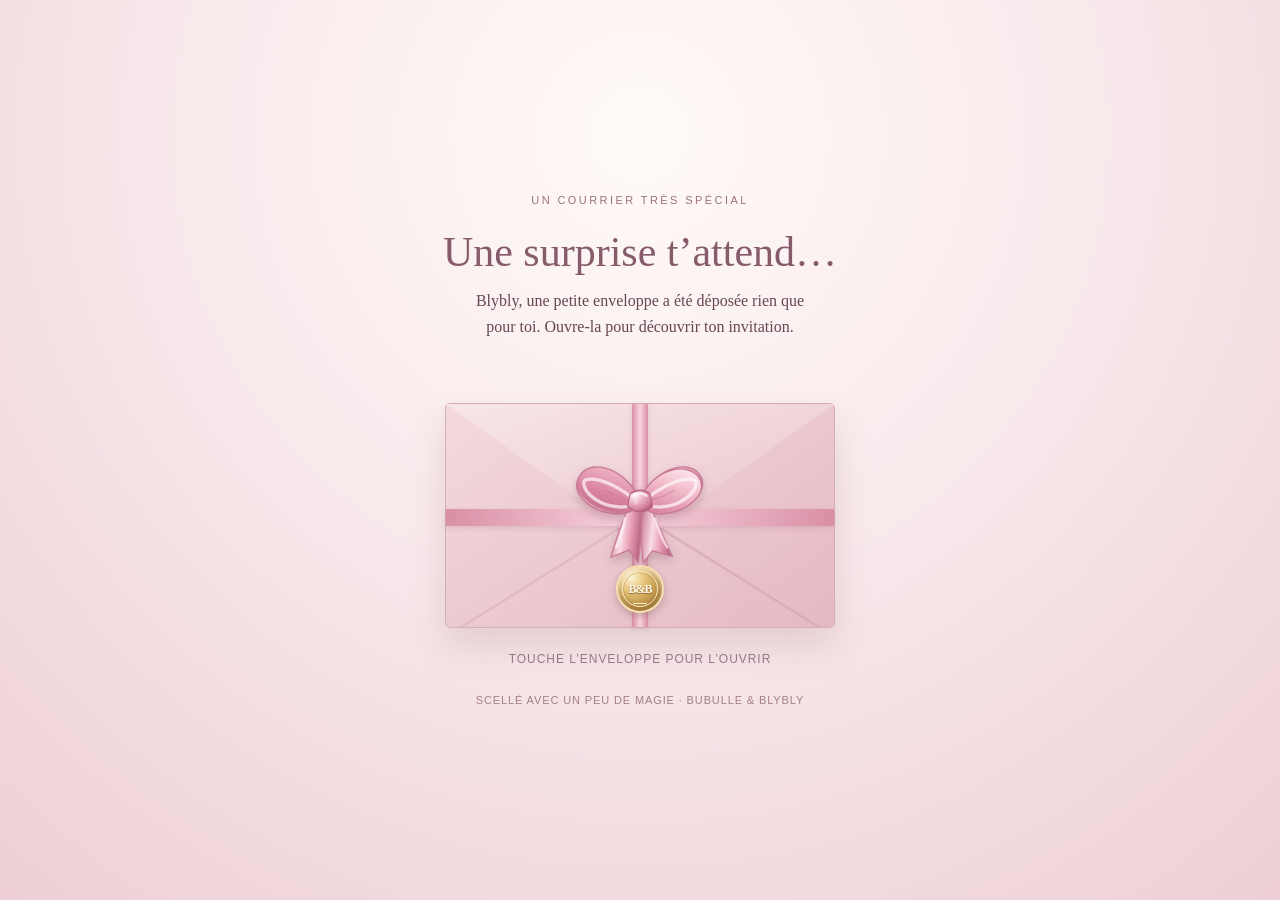
<file: invitation.html>
<!doctype html>
<html lang="fr">
<head>
<meta charset="utf-8">
<meta name="viewport" content="width=device-width,initial-scale=1">
<meta name="theme-color" content="#f7e5e8">
<title>Une invitation pour Blybly</title>
<style>
:root{--rose:#e8bfc8;--rose2:#f8e9eb;--gold:#bd9654;--ink:#674653}
*{box-sizing:border-box}
body{margin:0;min-height:100vh;display:grid;place-items:center;padding:24px;background:radial-gradient(circle at 50% 15%,#fffaf8 0,#f8e8eb 48%,#edcfd5 100%);font-family:Georgia,'Times New Roman',serif;color:var(--ink);overflow-x:hidden}
.wrap{width:min(100%,520px);text-align:center}
.kicker{letter-spacing:.22em;text-transform:uppercase;font:11px Arial,sans-serif;color:#9b7180;margin-bottom:22px}
h1{font-size:clamp(28px,7vw,42px);font-weight:normal;margin:0 0 12px;color:#865c6a}
.intro{font-size:16px;line-height:1.6;margin:0 auto 34px;max-width:360px}
.envelope-area{perspective:1000px;margin:0 auto 24px;width:min(88vw,390px);height:255px;position:relative;cursor:pointer;outline:none}
.envelope{position:absolute;inset:30px 0 0;background:linear-gradient(145deg,#f3d9de,#e5b9c4);border:1px solid #d5aeb6;border-radius:5px;box-shadow:0 18px 35px #8d5d6b30;overflow:visible}
.envelope:before{content:"";position:absolute;inset:0;background:linear-gradient(32deg,transparent 49.5%,#d7aab5 50%,transparent 50.5%),linear-gradient(-32deg,transparent 49.5%,#e0b5bf 50%,transparent 50.5%);z-index:3;pointer-events:none}
.flap{position:absolute;z-index:5;left:0;right:0;top:0;height:62%;background:linear-gradient(160deg,#f8e6e8,#e8c4cc);clip-path:polygon(0 0,100% 0,50% 100%);transform-origin:top;transition:transform .9s ease;filter:drop-shadow(0 3px 2px #986b7530)}
.ribbon{position:absolute;z-index:6;inset:0;pointer-events:none;transition:opacity .45s .2s}
.ribbon:before,.ribbon:after{content:"";position:absolute;background:linear-gradient(90deg,#d98fa5,#f8d4df 48%,#d98fa5);box-shadow:0 2px 5px #9d607433}
.ribbon:before{left:0;right:0;top:47%;height:17px}
.ribbon:after{top:0;bottom:0;left:calc(50% - 8px);width:16px;background:linear-gradient(90deg,#d98fa5,#f8d4df 50%,#d98fa5)}
.bow{position:absolute;z-index:8;left:50%;top:47%;width:150px;height:112px;transform:translate(-50%,-50%);pointer-events:none;filter:drop-shadow(0 5px 5px #89536355);transition:opacity .4s,transform .5s}
.bow svg{display:block;width:100%;height:100%;overflow:visible}
.open .ribbon,.open .bow{opacity:0}
.open .bow{transform:translate(-50%,-50%) scale(.7)}
.seal{position:absolute;z-index:9;left:50%;top:83%;transform:translate(-50%,-50%);width:48px;height:48px;border-radius:50%;display:grid;place-items:center;background:radial-gradient(circle at 30% 24%,#fff5d8 0%,#e8c77e 28%,#bd9145 67%,#8d642e 100%);color:#fff8e8;box-shadow:inset 0 2px 4px #fff9,inset 0 -4px 7px #76502066,0 3px 8px #825b4a66;border:2px solid #f5dfb0;transition:opacity .3s,transform .3s}
.seal:before{content:"";position:absolute;inset:4px;border:1px solid #fff0c7;border-radius:50%;box-shadow:inset 0 0 0 1px #9c743b55}
.seal span{position:relative;font:bold 12px Georgia,serif;letter-spacing:-.08em;text-shadow:0 1px 1px #8b642f;color:#fff9e9}
.seal span:after{content:"";position:absolute;left:50%;bottom:-7px;transform:translateX(-50%);width:14px;height:1px;background:#fff0c7}
.paper{position:absolute;z-index:4;left:7%;right:7%;bottom:12px;height:82%;background:linear-gradient(135deg,#fffdf8 0%,#fbf2e8 52%,#fffaf4 100%);border:1px solid #d8bd8b;padding:22px 18px;display:flex;flex-direction:column;justify-content:center;align-items:center;opacity:0;transform:translateY(35px);transition:transform 3.2s 8.3s cubic-bezier(.2,.75,.25,1),opacity 2s 8.3s;box-shadow:inset 0 0 18px #c5a36b18,0 4px 14px #79565b20}
.paper:before{content:"";position:absolute;inset:8px;border:1px solid #d8bd8b;pointer-events:none}
.paper:after{content:"✧";position:absolute;top:11px;left:50%;transform:translateX(-50%);font-size:16px;color:#bd9654;background:#fffaf4;padding:0 7px}
.paper small{font:9px Arial,sans-serif;letter-spacing:.24em;color:#a7834e;text-transform:uppercase;margin-top:8px}
.paper strong{font-size:clamp(20px,5vw,25px);font-weight:normal;color:#946477;margin:12px 0;font-style:italic}
.paper span{font-size:13px;line-height:1.65;color:#775b60;max-width:245px}
.open .paper small{animation:letterReveal 1.5s 10.2s both}
.open .paper strong{animation:letterReveal 1.8s 11s both}
.open .paper span{animation:letterReveal 2s 11.8s both}
.open .flap{animation:royalFlapOpen 3.2s 5.8s cubic-bezier(.45,0,.2,1) forwards;z-index:1}
.open .seal{animation:royalSealGlow 2.8s .25s ease-in-out forwards}
.open .bow{animation:royalBowRelease 3s 2.6s cubic-bezier(.2,.65,.25,1) forwards}
.open .ribbon{animation:royalRibbonRelease 2.4s 2.9s ease-in-out forwards}
.open .paper{opacity:1;transform:translateY(-42px);transition:transform 3.2s 8.3s cubic-bezier(.2,.75,.25,1),opacity 2s 8.3s}
.magic-dust{position:absolute;z-index:10;inset:-15px;pointer-events:none;overflow:visible}
.magic-dust i{position:absolute;width:6px;height:6px;opacity:0;background:#fff5cb;border-radius:50%;box-shadow:0 0 7px 3px #f4d58c,0 0 15px 5px #f4d58c55}
.magic-dust i:nth-child(1){left:12%;top:48%}.magic-dust i:nth-child(2){left:27%;top:18%}.magic-dust i:nth-child(3){left:43%;top:7%}.magic-dust i:nth-child(4){right:25%;top:20%}.magic-dust i:nth-child(5){right:10%;top:48%}.magic-dust i:nth-child(6){left:22%;bottom:16%}.magic-dust i:nth-child(7){right:22%;bottom:15%}.magic-dust i:nth-child(8){left:50%;top:32%}
.open .magic-dust i{animation:royalDust 3.8s var(--delay,0s) ease-out forwards}
.magic-dust i:nth-child(1){--delay:5.2s}.magic-dust i:nth-child(2){--delay:5.8s}.magic-dust i:nth-child(3){--delay:6.4s}.magic-dust i:nth-child(4){--delay:5.5s}.magic-dust i:nth-child(5){--delay:6.1s}.magic-dust i:nth-child(6){--delay:6.7s}.magic-dust i:nth-child(7){--delay:6.3s}.magic-dust i:nth-child(8){--delay:5s}
@keyframes royalSealGlow{0%{opacity:1;transform:translate(-50%,-50%) scale(1);filter:brightness(1)}35%{opacity:1;transform:translate(-50%,-50%) scale(1.18);filter:brightness(1.55) drop-shadow(0 0 12px #ffe7a4)}68%{opacity:1;transform:translate(-50%,-50%) scale(1.08);filter:brightness(1.3) drop-shadow(0 0 18px #ffe7a4)}100%{opacity:0;transform:translate(-50%,-50%) scale(.45);filter:brightness(1.5)}}
@keyframes royalBowRelease{0%{opacity:1;transform:translate(-50%,-50%) scale(1) rotate(0)}38%{opacity:1;transform:translate(-50%,-65%) scale(1.08) rotate(-5deg)}100%{opacity:0;transform:translate(-50%,-115%) scale(.72) rotate(12deg)}}
@keyframes royalRibbonRelease{0%{opacity:1}100%{opacity:0;transform:scale(.92)}}
@keyframes royalFlapOpen{0%{transform:rotateX(0)}100%{transform:rotateX(180deg)}}
@keyframes royalDust{0%{opacity:0;transform:translateY(12px) scale(.25)}25%{opacity:1;transform:translateY(-3px) scale(1.25)}75%{opacity:.85;transform:translateY(-28px) scale(.7)}100%{opacity:0;transform:translateY(-48px) scale(.15)}}

.hint{font:12px Arial,sans-serif;letter-spacing:.08em;color:#987783}
.message{display:none;margin:30px auto 0;padding:30px 24px;background:linear-gradient(145deg,#fffdf9,#fff8f2);border:3px double #d6bd91;border-radius:3px;box-shadow:0 12px 35px #9a6e7820;position:relative;animation:appear 1.8s 10s both}
.message:before{content:"✧";position:absolute;top:8px;left:50%;transform:translateX(-50%);color:#bd9654;background:#fffdf9;padding:0 10px;font-size:18px}
.message h2{font-family:Georgia,'Times New Roman',serif;letter-spacing:.01em}
.message p{color:#755b60}
.opened .message h2{animation:letterReveal 1.8s 10.5s both}
.opened .message p:nth-of-type(1){animation:letterReveal 1.5s 11.2s both}
.opened .message p:nth-of-type(2){animation:letterReveal 1.7s 12s both}
.opened .message p:nth-of-type(3){animation:letterReveal 1.9s 12.8s both}
.opened .message p:nth-of-type(4){animation:letterReveal 2s 13.6s both}
.opened .message .signature{font-family:'Segoe Script','Brush Script MT',cursive;font-size:21px;color:#a17b51;line-height:1.55}
.dedication{display:block;margin-top:12px;font-family:'Segoe Script','Brush Script MT',cursive;font-size:clamp(22px,5.5vw,27px);font-style:italic;letter-spacing:.01em;color:#a7834e;text-shadow:0 0 1px #fff0c7}
.opened .dedication{animation:goldenReveal 2.8s 15.2s ease-out both}
.opened .game-link{animation:letterReveal 1.8s 14.5s both}
.opened .message{display:block}
.message h2{font-size:27px;font-weight:normal;color:#946477;margin:0 0 18px}
.message p{font-size:16px;line-height:1.75;margin:10px 0}
.signature{margin-top:20px!important;color:#a27c54;font-style:italic}
.tulip-bouquet{width:min(150px,42vw);margin:5px auto 2px;opacity:0;transform:translateY(12px) scale(.92);filter:drop-shadow(0 3px 3px #a77c4630)}
.tulip-bouquet svg{display:block;width:100%;height:auto;overflow:visible}
.opened .tulip-bouquet{animation:tulipReveal 3.2s 18.2s cubic-bezier(.2,.7,.25,1) both}
@keyframes tulipReveal{0%{opacity:0;transform:translateY(12px) scale(.88);filter:blur(3px) drop-shadow(0 0 0 #f4d58c)}65%{opacity:1;transform:translateY(-2px) scale(1.03);filter:blur(0) drop-shadow(0 0 9px #f4d58c88)}100%{opacity:1;transform:translateY(0) scale(1);filter:blur(0) drop-shadow(0 3px 3px #a77c4630)}}
.game-link{display:inline-block;margin-top:18px;padding:14px 23px;border-radius:30px;background:linear-gradient(135deg,#c59c5b,#e0c58f);color:#fff;text-decoration:none;font: bold 13px Arial,sans-serif;letter-spacing:.04em;box-shadow:0 5px 15px #a77c4635}
.game-link:focus,.game-link:hover{filter:brightness(1.05);transform:translateY(-1px)}
.foot{margin-top:28px;font:11px Arial,sans-serif;color:#a47f89;letter-spacing:.08em}
@keyframes appear{from{opacity:0;transform:translateY(12px)}to{opacity:1;transform:translateY(0)}}
@keyframes letterReveal{from{opacity:0;transform:translateY(9px);filter:blur(3px)}to{opacity:1;transform:translateY(0);filter:blur(0)}}
@keyframes goldenReveal{0%{opacity:0;transform:translateY(12px);filter:blur(4px);text-shadow:0 0 0 #ffe7a4}55%{opacity:1;transform:translateY(0);filter:blur(0);text-shadow:0 0 13px #f4d58c}100%{opacity:1;transform:translateY(0);filter:blur(0);text-shadow:0 0 3px #f4d58c66}}
@media(prefers-reduced-motion:reduce){*{transition:none!important;animation:none!important}}

/* Arrivée royale de l'invitation */
body{position:relative}
.wrap{position:relative;z-index:1}
.petal-field{position:fixed;inset:0;z-index:0;overflow:hidden;pointer-events:none}
.floating-petal{position:absolute;width:15px;height:24px;border-radius:90% 8% 90% 8%;background:linear-gradient(145deg,#fff1f3 0%,#e9b5c3 58%,#d58da3 100%);box-shadow:inset 2px 1px 3px #fff9,0 3px 8px #a76f8020;opacity:0;will-change:transform,opacity}
.floating-petal:nth-child(1){left:46%;top:59%;width:12px;height:19px;--drift:-73px;--turn:-137deg;animation:petalFloat 26s 5.85s ease-in-out infinite}
.floating-petal:nth-child(2){left:83%;top:16%;width:14px;height:22px;--drift:-26px;--turn:-54deg;animation:petalFloat 28s 11.70s ease-in-out infinite}
.floating-petal:nth-child(3){left:24%;top:69%;width:16px;height:25px;--drift:21px;--turn:29deg;animation:petalFloat 30s 4.50s ease-in-out infinite}
.floating-petal:nth-child(4){left:61%;top:26%;width:18px;height:28px;--drift:68px;--turn:112deg;animation:petalFloat 32s 10.35s ease-in-out infinite}
.floating-petal:nth-child(5){left:2%;top:79%;width:10px;height:16px;--drift:115px;--turn:195deg;animation:petalFloat 34s 3.15s ease-in-out infinite}
.floating-petal:nth-child(6){left:39%;top:36%;width:12px;height:19px;--drift:-79px;--turn:-162deg;animation:petalFloat 36s 9.00s ease-in-out infinite}
.floating-petal:nth-child(7){left:76%;top:89%;width:14px;height:22px;--drift:-32px;--turn:-79deg;animation:petalFloat 24s 1.80s ease-in-out infinite}
.floating-petal:nth-child(8){left:17%;top:46%;width:16px;height:25px;--drift:15px;--turn:4deg;animation:petalFloat 26s 7.65s ease-in-out infinite}
.floating-petal:nth-child(9){left:54%;top:3%;width:18px;height:28px;--drift:62px;--turn:87deg;animation:petalFloat 28s 0.45s ease-in-out infinite}
.floating-petal:nth-child(10){left:91%;top:56%;width:10px;height:16px;--drift:109px;--turn:170deg;animation:petalFloat 30s 6.30s ease-in-out infinite}
.floating-petal:nth-child(11){left:32%;top:13%;width:12px;height:19px;--drift:-85px;--turn:-187deg;animation:petalFloat 32s 12.15s ease-in-out infinite}
.floating-petal:nth-child(12){left:69%;top:66%;width:14px;height:22px;--drift:-38px;--turn:-104deg;animation:petalFloat 34s 4.95s ease-in-out infinite}
.floating-petal:nth-child(13){left:10%;top:23%;width:16px;height:25px;--drift:9px;--turn:-21deg;animation:petalFloat 36s 10.80s ease-in-out infinite}
.floating-petal:nth-child(14){left:47%;top:76%;width:18px;height:28px;--drift:56px;--turn:62deg;animation:petalFloat 24s 3.60s ease-in-out infinite}
.floating-petal:nth-child(15){left:84%;top:33%;width:10px;height:16px;--drift:103px;--turn:145deg;animation:petalFloat 26s 9.45s ease-in-out infinite}
.floating-petal:nth-child(16){left:25%;top:86%;width:12px;height:19px;--drift:-91px;--turn:-212deg;animation:petalFloat 28s 2.25s ease-in-out infinite}
.floating-petal:nth-child(17){left:62%;top:43%;width:14px;height:22px;--drift:-44px;--turn:-129deg;animation:petalFloat 30s 8.10s ease-in-out infinite}
.floating-petal:nth-child(18){left:3%;top:96%;width:16px;height:25px;--drift:3px;--turn:-46deg;animation:petalFloat 32s 0.90s ease-in-out infinite}
.floating-petal:nth-child(19){left:40%;top:53%;width:18px;height:28px;--drift:50px;--turn:37deg;animation:petalFloat 34s 6.75s ease-in-out infinite}
.floating-petal:nth-child(20){left:77%;top:10%;width:10px;height:16px;--drift:97px;--turn:120deg;animation:petalFloat 36s 12.60s ease-in-out infinite}
.floating-petal:nth-child(21){left:18%;top:63%;width:12px;height:19px;--drift:-97px;--turn:203deg;animation:petalFloat 24s 5.40s ease-in-out infinite}
.floating-petal:nth-child(22){left:55%;top:20%;width:14px;height:22px;--drift:-50px;--turn:-154deg;animation:petalFloat 26s 11.25s ease-in-out infinite}
.floating-petal:nth-child(23){left:92%;top:73%;width:16px;height:25px;--drift:-3px;--turn:-71deg;animation:petalFloat 28s 4.05s ease-in-out infinite}
.floating-petal:nth-child(24){left:33%;top:30%;width:18px;height:28px;--drift:44px;--turn:12deg;animation:petalFloat 30s 9.90s ease-in-out infinite}
.floating-petal:nth-child(25){left:70%;top:83%;width:10px;height:16px;--drift:91px;--turn:95deg;animation:petalFloat 32s 2.70s ease-in-out infinite}
.floating-petal:nth-child(26){left:11%;top:40%;width:12px;height:19px;--drift:-103px;--turn:178deg;animation:petalFloat 34s 8.55s ease-in-out infinite}
.floating-petal:nth-child(27){left:48%;top:93%;width:14px;height:22px;--drift:-56px;--turn:-179deg;animation:petalFloat 36s 1.35s ease-in-out infinite}
.floating-petal:nth-child(28){left:85%;top:50%;width:16px;height:25px;--drift:-9px;--turn:-96deg;animation:petalFloat 24s 7.20s ease-in-out infinite}
.floating-petal:nth-child(29){left:26%;top:7%;width:18px;height:28px;--drift:38px;--turn:-13deg;animation:petalFloat 26s 0.00s ease-in-out infinite}
.floating-petal:nth-child(30){left:63%;top:60%;width:10px;height:16px;--drift:85px;--turn:70deg;animation:petalFloat 28s 5.85s ease-in-out infinite}
.arrival-intro{position:fixed;inset:0;z-index:30;display:grid;place-items:center;background:radial-gradient(circle at 50% 44%,#fffaf7 0%,#f7e4e8 58%,#e9c5ce 100%);animation:introCurtain 2.6s 2.1s ease-in-out forwards;pointer-events:none}
.arrival-medallion{width:112px;height:112px;border-radius:50%;display:grid;place-items:center;position:relative;background:radial-gradient(circle at 32% 24%,#fff8df 0%,#efd18e 25%,#bd9145 68%,#805b30 100%);border:3px double #f9e9bd;box-shadow:inset 0 3px 7px #fff9,inset 0 -7px 12px #76502055,0 10px 28px #875d4638;color:#fff9e9;animation:medallionGlow 3.8s ease-in-out both}
.arrival-medallion:before,.arrival-medallion:after{content:"";position:absolute;border-radius:50%;pointer-events:none}
.arrival-medallion:before{inset:8px;border:1px solid #fff0c7}
.arrival-medallion:after{inset:14px;border:1px solid #9c743b80}
.arrival-medallion strong{font:normal 27px Georgia,serif;letter-spacing:-.08em;text-shadow:0 2px 2px #805b30}
.arrival-caption{position:absolute;top:calc(50% + 78px);font:10px Arial,sans-serif;letter-spacing:.28em;color:#98764a;text-transform:uppercase;white-space:nowrap;animation:captionFade 3.5s ease both}
.kicker,.wrap h1,.intro,.hint{animation:contentArrival 2s 3s both}
.envelope-area{animation:envelopeArrival 3s 3.8s cubic-bezier(.2,.7,.25,1) both}
@keyframes introCurtain{0%{opacity:1;visibility:visible}82%{opacity:1}100%{opacity:0;visibility:hidden}}
@keyframes medallionGlow{0%{opacity:0;transform:scale(.62) rotate(-18deg);filter:blur(5px)}28%{opacity:1;transform:scale(1.08) rotate(4deg);filter:blur(0);box-shadow:inset 0 3px 7px #fff9,0 0 35px #f4d58c99,0 10px 28px #875d4638}55%{transform:scale(1) rotate(0);filter:brightness(1.12)}100%{opacity:0;transform:scale(.82) translateY(-18px);filter:blur(2px)}}
@keyframes captionFade{0%,55%{opacity:0;transform:translateY(8px)}70%{opacity:1;transform:translateY(0)}100%{opacity:0}}
@keyframes contentArrival{from{opacity:0;transform:translateY(12px);filter:blur(2px)}to{opacity:1;transform:translateY(0);filter:blur(0)}}
@keyframes envelopeArrival{0%{opacity:0;transform:translateY(30px) scale(.94);filter:blur(3px)}100%{opacity:1;transform:translateY(0) scale(1);filter:blur(0)}}
@keyframes petalFloat{0%{opacity:0;transform:translate3d(0,0,0) rotate(0) scale(.8)}15%{opacity:.68}50%{opacity:.55;transform:translate3d(var(--drift),48px,0) rotate(var(--turn)) scale(1)}85%{opacity:.5}100%{opacity:0;transform:translate3d(calc(var(--drift)*1.3),120px,0) rotate(calc(var(--turn)*1.4)) scale(.72)}}
@media(prefers-reduced-motion:reduce){.arrival-intro{display:none!important}.kicker,.wrap h1,.intro,.hint,.envelope-area{animation:none!important}.floating-petal{display:none!important}}

</style>
</head>
<body>
<div class="petal-field" aria-hidden="true"><i class="floating-petal"></i><i class="floating-petal"></i><i class="floating-petal"></i><i class="floating-petal"></i><i class="floating-petal"></i><i class="floating-petal"></i><i class="floating-petal"></i><i class="floating-petal"></i><i class="floating-petal"></i><i class="floating-petal"></i><i class="floating-petal"></i><i class="floating-petal"></i><i class="floating-petal"></i><i class="floating-petal"></i><i class="floating-petal"></i><i class="floating-petal"></i><i class="floating-petal"></i><i class="floating-petal"></i><i class="floating-petal"></i><i class="floating-petal"></i><i class="floating-petal"></i><i class="floating-petal"></i><i class="floating-petal"></i><i class="floating-petal"></i><i class="floating-petal"></i><i class="floating-petal"></i><i class="floating-petal"></i><i class="floating-petal"></i><i class="floating-petal"></i><i class="floating-petal"></i></div>
<div class="arrival-intro" aria-hidden="true"><div class="arrival-medallion"><strong>B&amp;B</strong></div><div class="arrival-caption">Bubulle &amp; Blybly</div></div>
<main class="wrap">
<div class="kicker">Un courrier très spécial</div>
<h1>Une surprise t’attend…</h1>
<p class="intro">Blybly, une petite enveloppe a été déposée rien que pour toi. Ouvre-la pour découvrir ton invitation.</p>
<div class="envelope-area" id="envelope" role="button" tabindex="0" aria-label="Ouvrir l’enveloppe">
 <div class="magic-dust" aria-hidden="true"><i></i><i></i><i></i><i></i><i></i><i></i><i></i><i></i></div>
 <div class="envelope">
  <div class="paper"><small>Invitation royale</small><strong>À toi, ma Blybly</strong><span>Une place t’attend dans un royaume imaginé pour nous deux…</span></div>
  <div class="flap"></div><div class="ribbon"></div><div class="bow" aria-hidden="true">
<svg viewBox="0 0 180 132" xmlns="http://www.w3.org/2000/svg">
<defs>
 <linearGradient id="bowSatinL" x1="0" y1="0" x2="1" y2="1"><stop stop-color="#fff3f6"/><stop offset=".28" stop-color="#f7cbd7"/><stop offset=".62" stop-color="#df91aa"/><stop offset="1" stop-color="#bd6f8c"/></linearGradient>
 <linearGradient id="bowSatinR" x1="1" y1="0" x2="0" y2="1"><stop stop-color="#fff3f6"/><stop offset=".3" stop-color="#f5c2d0"/><stop offset=".68" stop-color="#d9829f"/><stop offset="1" stop-color="#b96583"/></linearGradient>
 <linearGradient id="bowTail" x1="0" y1="0" x2="1" y2=".2"><stop stop-color="#c87893"/><stop offset=".42" stop-color="#f9dce4"/><stop offset=".7" stop-color="#e99fb5"/><stop offset="1" stop-color="#bd6b88"/></linearGradient>
 <radialGradient id="bowKnot" cx=".28" cy=".2" r=".9"><stop stop-color="#fff8fa"/><stop offset=".35" stop-color="#f2bdcd"/><stop offset=".78" stop-color="#d27f9b"/><stop offset="1" stop-color="#a95473"/></radialGradient>
</defs>
<!-- rubans qui retombent -->
<path d="M75 66 C69 83 61 101 55 124 L77 115 L88 130 C91 105 93 83 91 67Z" fill="url(#bowTail)" stroke="#c87994" stroke-width="1.4"/>
<path d="M104 66 C111 85 120 103 129 123 L105 116 L94 130 C91 105 91 82 94 66Z" fill="url(#bowTail)" stroke="#c87994" stroke-width="1.4"/>
<path d="M72 76 Q70 94 61 113" fill="none" stroke="#fff4f7" stroke-width="3" opacity=".7"/>
<path d="M108 76 Q113 96 123 113" fill="none" stroke="#fff4f7" stroke-width="3" opacity=".65"/>
<!-- grandes boucles satinées -->
<path d="M88 52 C72 20 34 8 18 27 C4 45 29 70 63 72 C75 73 84 66 91 60 C96 68 106 73 119 70 C153 64 176 41 160 23 C143 5 107 21 92 52Z" fill="url(#bowSatinL)" stroke="#c87994" stroke-width="1.6"/>
<path d="M91 52 C107 20 143 8 160 27 C174 45 149 70 116 72 C104 73 96 66 89 60 C84 68 74 73 61 70 C27 64 4 41 20 23 C37 5 73 21 88 52Z" fill="url(#bowSatinR)" stroke="#c87994" stroke-width="1.6" opacity=".98"/>
<!-- plis et reflets des boucles -->
<path d="M84 55 C64 39 40 27 25 31 C20 33 23 43 31 50 C46 63 65 66 80 62" fill="none" stroke="#fff7f9" stroke-width="4" opacity=".72" stroke-linecap="round"/>
<path d="M96 55 C116 39 140 27 155 31 C160 33 157 43 149 50 C134 63 115 66 100 62" fill="none" stroke="#fff7f9" stroke-width="4" opacity=".72" stroke-linecap="round"/>
<path d="M85 57 Q63 53 48 43" fill="none" stroke="#c16f8a" stroke-width="2" opacity=".35"/>
<path d="M95 57 Q117 53 132 43" fill="none" stroke="#bd6985" stroke-width="2" opacity=".35"/>
<!-- nœud central -->
<path d="M78 48 Q90 39 102 48 L105 63 Q90 76 75 63Z" fill="url(#bowKnot)" stroke="#b96583" stroke-width="1.5"/>
<path d="M82 50 Q90 45 98 50" fill="none" stroke="#fff8fa" stroke-width="2.8" opacity=".8" stroke-linecap="round"/>
<ellipse cx="85" cy="56" rx="3" ry="5" fill="#fff" opacity=".25"/>
</svg></div><div class="seal" aria-label="Sceau Bubulle et Blybly"><span>B&amp;B</span></div>
 </div>
</div>
<div class="hint" id="hint">TOUCHE L’ENVELOPPE POUR L’OUVRIR</div>
<section class="message" id="message">
 <h2>Bienvenue dans notre royaume</h2>
 <p>Ma Blybly,</p>
 <p>Après toutes ces aventures, tous ces petits détails et tous ces souvenirs imaginés, notre royaume est enfin prêt à t’accueillir.</p>
 <p>Je t’invite officiellement à pousser les portes de <strong>Bubulle &amp; Blybly</strong>. La forêt enchantée, les jardins, le château et tous nos petits secrets t’attendent.</p>
 <p>Ce jeu est à nous. Et même si l’aventure est terminée, notre royaume restera ouvert chaque fois que tu voudras y retourner.</p>
 <p class="signature">Avec toute mon affection,<br>Bubulle<span class="dedication">L’amour de ma vie</span></p>
 <div class="tulip-bouquet" aria-label="Petit bouquet de trois tulipes rose poudré" role="img">
  <svg viewBox="0 0 180 130" xmlns="http://www.w3.org/2000/svg">
   <defs>
    <linearGradient id="tulipPink" x1="0" y1="0" x2="1" y2="1"><stop stop-color="#fff0f3"/><stop offset=".48" stop-color="#e9a9bb"/><stop offset="1" stop-color="#c87996"/></linearGradient>
    <linearGradient id="tulipLeaf" x1="0" y1="0" x2="1" y2="1"><stop stop-color="#b9c99c"/><stop offset="1" stop-color="#66866a"/></linearGradient>
    <linearGradient id="tulipGold" x1="0" y1="0" x2="1" y2="0"><stop stop-color="#b88b48"/><stop offset=".5" stop-color="#f0d59a"/><stop offset="1" stop-color="#b88b48"/></linearGradient>
   </defs>
   <g fill="none" stroke-linecap="round">
    <path d="M88 115 Q84 78 54 42 M91 115 Q91 72 91 31 M94 115 Q105 77 128 47" stroke="#718c6d" stroke-width="3"/>
    <path d="M84 91 C54 68 39 82 48 101 C59 111 75 103 84 91Z" fill="url(#tulipLeaf)" stroke="#66866a" stroke-width="1"/>
    <path d="M96 99 C119 73 143 81 136 101 C124 113 108 108 96 99Z" fill="url(#tulipLeaf)" stroke="#66866a" stroke-width="1"/>
    <path d="M89 78 C66 59 59 68 69 88 C79 94 87 86 89 78Z" fill="url(#tulipLeaf)" stroke="#66866a" stroke-width="1"/>
   </g>
   <g stroke="#c77d98" stroke-width="1.2" stroke-linejoin="round">
    <path d="M35 48 C31 35 36 22 47 17 C51 25 57 26 62 17 C74 24 77 38 68 50 C59 59 44 58 35 48Z" fill="url(#tulipPink)"/>
    <path d="M74 34 C71 19 79 7 91 4 C96 13 102 13 108 4 C120 12 124 27 114 39 C104 49 84 47 74 34Z" fill="url(#tulipPink)"/>
    <path d="M116 54 C111 41 117 29 128 24 C133 32 139 32 145 24 C156 31 160 45 150 57 C140 66 125 64 116 54Z" fill="url(#tulipPink)"/>
   </g>
   <g fill="none" stroke="#fff5f6" stroke-width="2.2" stroke-linecap="round" opacity=".8">
    <path d="M42 45 Q42 31 48 25 M84 31 Q87 17 93 13 M126 51 Q127 38 133 32"/>
   </g>
   <path d="M48 119 Q90 126 132 118" fill="none" stroke="url(#tulipGold)" stroke-width="1.5" stroke-linecap="round"/>
   <path d="M83 117 Q90 121 97 117" fill="none" stroke="#e6c98e" stroke-width="2" stroke-linecap="round"/>
   <g fill="#d5b16d"><circle cx="27" cy="68" r="1.5"/><circle cx="154" cy="77" r="1.5"/><circle cx="106" cy="11" r="1.2"/></g>
  </svg>
 </div>
 <a class="game-link" href="https://stephane17cadiat-art.github.io/Bubulle-Blybly/" target="_blank" rel="noopener">ENTRER DANS NOTRE ROYAUME</a>
</section>
<div class="foot">SCELLÉ AVEC UN PEU DE MAGIE · BUBULLE &amp; BLYBLY</div>
</main>
<script>
const area=document.getElementById('envelope'),hint=document.getElementById('hint'),wrap=document.querySelector('.wrap');
function openLetter(){if(area.classList.contains('open'))return;area.classList.add('open');area.setAttribute('aria-expanded','true');wrap.classList.add('opened');hint.textContent='TON INVITATION EST DÉVOILÉE';}
area.addEventListener('click',openLetter);
area.addEventListener('keydown',e=>{if(e.key==='Enter'||e.key===' '){e.preventDefault();openLetter();}});
</script>
</body>
</html>
</file>
